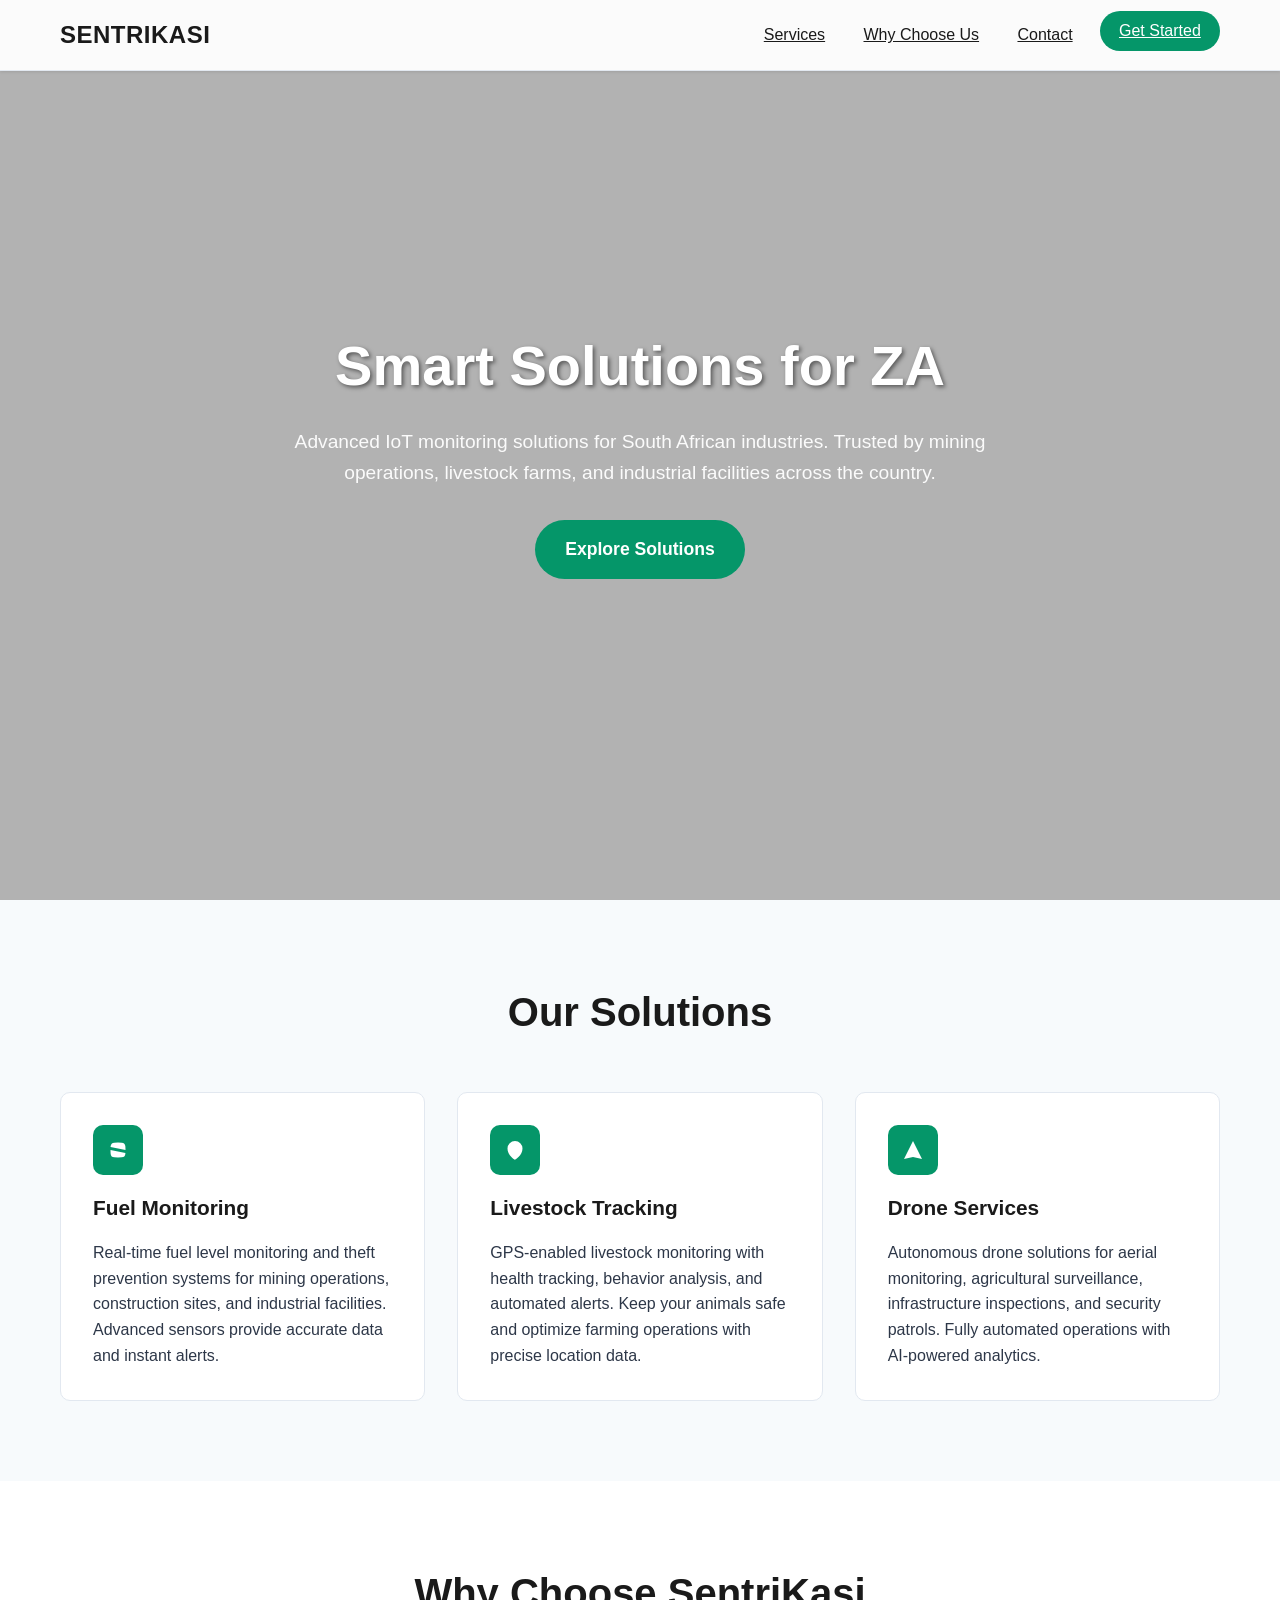
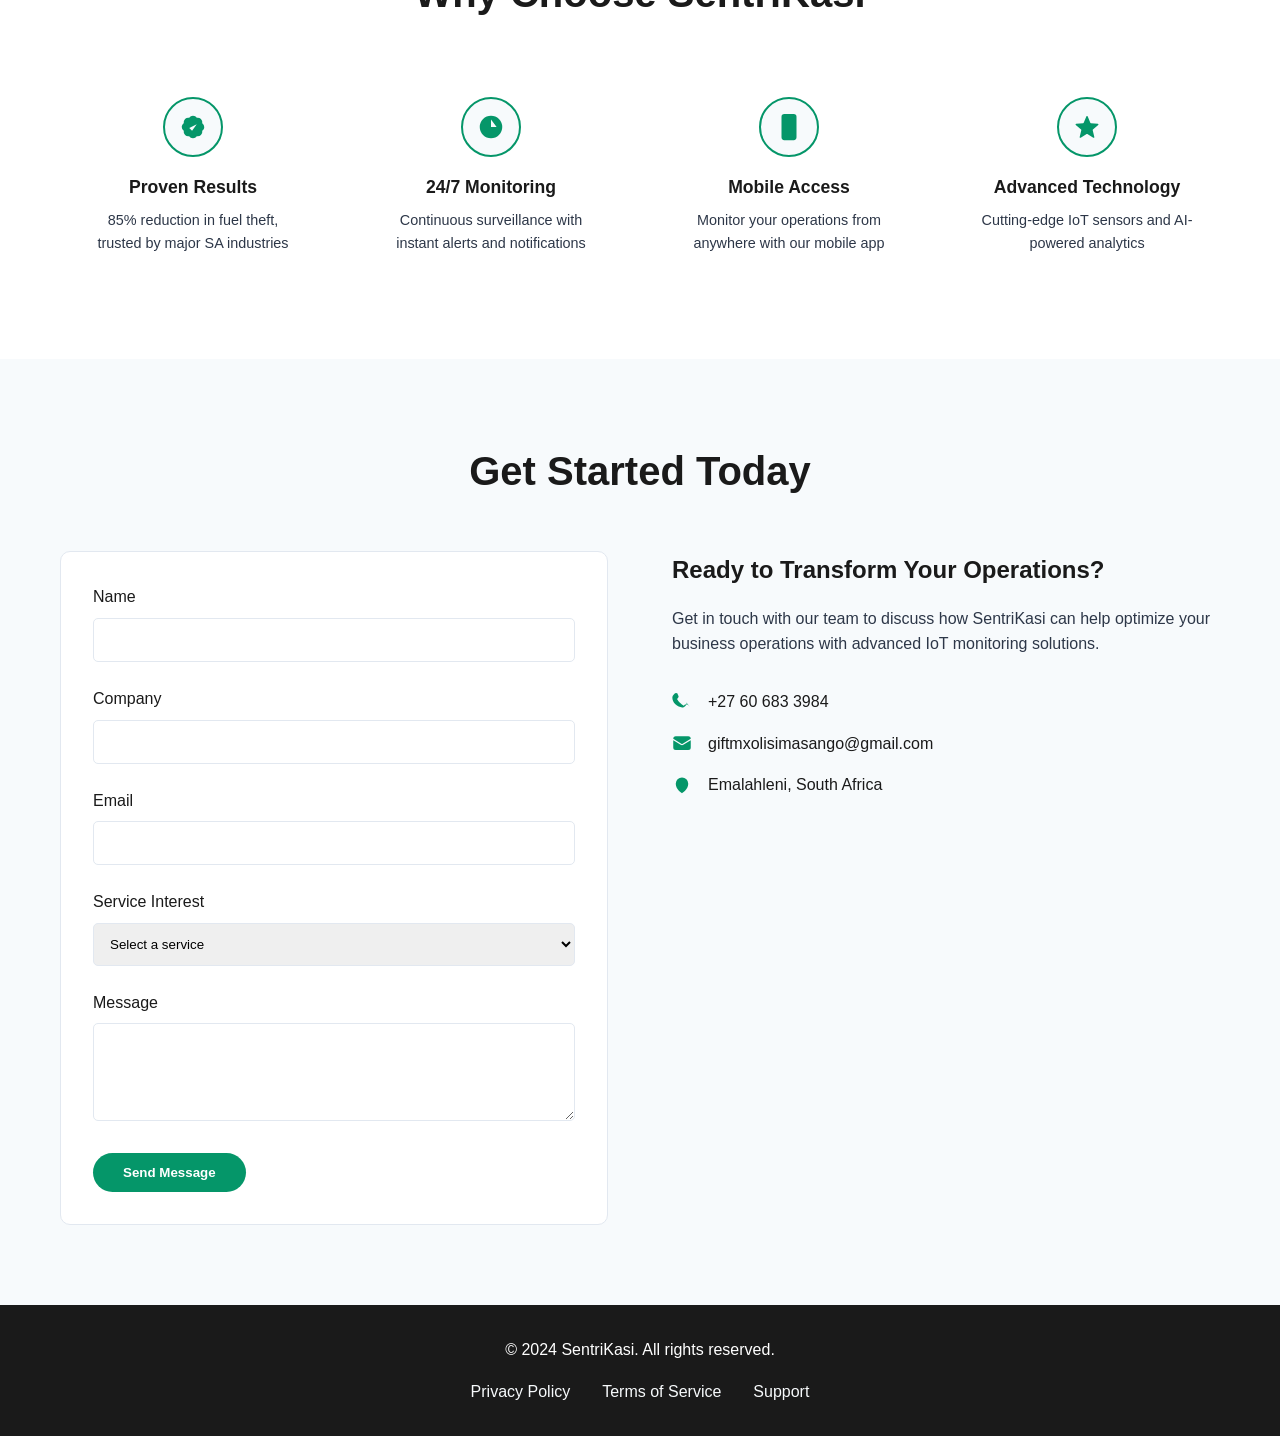
<file: index.html>
<!DOCTYPE html>
<html lang="en">
<head>
    <meta charset="UTF-8">
    <meta name="viewport" content="width=device-width, initial-scale=1.0">
    <title>SentriKasi - Smart Solutions for ZA</title>
    <style>
        * {
            margin: 0;
            padding: 0;
            box-sizing: border-box;
        }

        body {
            font-family: -apple-system, BlinkMacSystemFont, 'Segoe UI', Roboto, sans-serif;
            line-height: 1.6;
            color: #1a1a1a;
            background: #ffffff;
        }

        /* Header */
        .header {
            position: fixed;
            top: 0;
            left: 0;
            right: 0;
            background: rgba(255, 255, 255, 0.95);
            backdrop-filter: blur(10px);
            border-bottom: 1px solid #e2e8f0;
            z-index: 1000;
            box-shadow: 0 1px 3px rgba(0, 0, 0, 0.1);
        }

        .nav-container {
            max-width: 1200px;
            margin: 0 auto;
            padding: 0 20px;
            display: flex;
            justify-content: space-between;
            align-items: center;
            height: 70px;
        }

        .logo {
            font-size: 1.5rem;
            font-weight: 700;
            color: #1a1a1a;
            text-decoration: none;
            letter-spacing: 0.5px;
        }

        .nav-links {
            display: none;
            flex-direction: column;
            list-style: none;
            position: fixed;
            top: 0;
            right: 0;
            height: 100vh;
            width: 80vw;
            max-width: 320px;
            background: #fff;
            box-shadow: -2px 0 16px rgba(0,0,0,0.08);
            z-index: 1200;
            padding-top: 56px;
            transform: translateX(100%);
            transition: transform 0.35s cubic-bezier(.4,0,.2,1), opacity 0.2s;
            opacity: 0;
        }
        .nav-links.show {
            display: flex;
            transform: translateX(0);
            opacity: 1;
        }
        .nav-links li {
            width: 100%;
            border-bottom: 1px solid #f1f1f1;
        }
        .nav-links li:last-child {
            border-bottom: none;
        }
        .nav-links a, .nav-links .cta-button {
            display: block;
            width: 100%;
            padding: 1rem 2rem;
            color: #1a1a1a;
            background: none;
            border-radius: 0;
            text-align: left;
        }
        .nav-links .cta-button {
            background: #059669;
            color: #fff;
            margin: 0.5rem 2rem;
            border-radius: 25px;
            text-align: center;
            display: flex;
            align-items: center;
            justify-content: center;
            height: 48px;
            box-sizing: border-box;
        }

        .mobile-menu {
            display: flex;
            flex-direction: column;
            justify-content: center;
            align-items: center;
            width: 40px;
            height: 40px;
            cursor: pointer;
            z-index: 1300;
            background: none;
            border: none;
        }

        .mobile-menu span {
            display: block;
            width: 26px;
            height: 3px;
            background: #1a1a1a;
            margin: 4px 0;
            border-radius: 2px;
            transition: 0.3s;
        }

        /* Hero Section */
        .hero {
            height: 100vh;
            background: linear-gradient(rgba(0, 0, 0, 0.3), rgba(0, 0, 0, 0.3)), 
                        url('https://images.unsplash.com/photo-1473968512647-3e447244af8f?ixlib=rb-4.0.3&auto=format&fit=crop&w=2000&q=80');
            background-size: cover;
            background-position: center;
            display: flex;
            align-items: center;
            justify-content: center;
            text-align: center;
            color: white;
        }

        .hero-content {
            max-width: 800px;
            padding: 0 20px;
        }

        .hero h1 {
            font-size: 3.5rem;
            font-weight: 700;
            margin-bottom: 1rem;
            text-shadow: 2px 2px 4px rgba(0, 0, 0, 0.5);
        }

        .hero p {
            font-size: 1.2rem;
            margin-bottom: 2rem;
            opacity: 0.95;
        }

        .hero-button {
            display: inline-block;
            background: #059669;
            color: white;
            padding: 15px 30px;
            border-radius: 30px;
            text-decoration: none;
            font-weight: 600;
            font-size: 1.1rem;
            transition: all 0.2s;
        }

        .hero-button:hover {
            background: #047857;
            transform: translateY(-2px);
            box-shadow: 0 10px 25px rgba(5, 150, 105, 0.3);
        }

        /* Services Section */
        .services {
            padding: 80px 0;
            background: #f7fafc;
        }

        .container {
            max-width: 1200px;
            margin: 0 auto;
            padding: 0 20px;
        }

        .section-title {
            text-align: center;
            font-size: 2.5rem;
            font-weight: 700;
            margin-bottom: 3rem;
            color: #1a1a1a;
        }

        .services-grid {
            display: grid;
            grid-template-columns: repeat(auto-fit, minmax(350px, 1fr));
            gap: 2rem;
            margin-top: 2rem;
        }

        .service-card {
            background: white;
            padding: 2rem;
            border-radius: 10px;
            border: 1px solid #e2e8f0;
            transition: all 0.2s;
        }

        .service-card:hover {
            transform: translateY(-5px);
            box-shadow: 0 10px 30px rgba(0, 0, 0, 0.1);
        }

        .service-icon {
            width: 50px;
            height: 50px;
            background: #059669;
            border-radius: 10px;
            display: flex;
            align-items: center;
            justify-content: center;
            margin-bottom: 1rem;
        }

        .service-icon svg {
            width: 24px;
            height: 24px;
            fill: white;
        }

        .service-card h3 {
            font-size: 1.3rem;
            font-weight: 600;
            margin-bottom: 1rem;
            color: #1a1a1a;
        }

        .service-card p {
            color: #2d3748;
            line-height: 1.6;
        }

        /* Why Choose Us Section */
        .why-choose {
            padding: 80px 0;
            background: white;
        }

        .benefits-grid {
            display: grid;
            grid-template-columns: repeat(auto-fit, minmax(250px, 1fr));
            gap: 2rem;
            margin-top: 2rem;
        }

        .benefit-item {
            text-align: center;
            padding: 1.5rem;
        }

        .benefit-icon {
            width: 60px;
            height: 60px;
            background: #f7fafc;
            border-radius: 50%;
            display: flex;
            align-items: center;
            justify-content: center;
            margin: 0 auto 1rem;
            border: 2px solid #059669;
        }

        .benefit-icon svg {
            width: 30px;
            height: 30px;
            fill: #059669;
        }

        .benefit-item h4 {
            font-size: 1.1rem;
            font-weight: 600;
            margin-bottom: 0.5rem;
            color: #1a1a1a;
        }

        .benefit-item p {
            color: #2d3748;
            font-size: 0.9rem;
        }

        /* Contact Section */
        .contact {
            padding: 80px 0;
            background: #f7fafc;
        }

        .contact-content {
            display: grid;
            grid-template-columns: 1fr 1fr;
            gap: 4rem;
            align-items: start;
        }

        .contact-form {
            background: white;
            padding: 2rem;
            border-radius: 10px;
            border: 1px solid #e2e8f0;
        }

        .form-group {
            margin-bottom: 1.5rem;
        }

        .form-group label {
            display: block;
            margin-bottom: 0.5rem;
            font-weight: 500;
            color: #1a1a1a;
        }

        .form-group input,
        .form-group textarea {
            width: 100%;
            padding: 12px;
            border: 1px solid #e2e8f0;
            border-radius: 5px;
            font-size: 1rem;
            transition: border-color 0.2s;
        }

        .form-group input:focus,
        .form-group textarea:focus {
            outline: none;
            border-color: #059669;
        }

        .submit-button {
            background: #059669;
            color: white;
            padding: 12px 30px;
            border: none;
            border-radius: 25px;
            font-weight: 600;
            cursor: pointer;
            transition: all 0.2s;
        }

        .submit-button:hover {
            background: #047857;
            transform: translateY(-1px);
        }

        .contact-info h3 {
            font-size: 1.5rem;
            font-weight: 600;
            margin-bottom: 1rem;
            color: #1a1a1a;
        }

        .contact-info p {
            color: #2d3748;
            margin-bottom: 1rem;
        }

        .contact-details {
            margin-top: 2rem;
        }

        .contact-item {
            display: flex;
            align-items: center;
            margin-bottom: 1rem;
        }

        .contact-item svg {
            width: 20px;
            height: 20px;
            fill: #059669;
            margin-right: 1rem;
        }

        /* Footer */
        .footer {
            background: #1a1a1a;
            color: white;
            padding: 2rem 0;
            text-align: center;
        }

        .footer p {
            margin-bottom: 1rem;
        }

        .footer-links {
            display: flex;
            justify-content: center;
            gap: 2rem;
            margin-top: 1rem;
        }

        .footer-links a {
            color: #f7fafc;
            text-decoration: none;
            transition: color 0.2s;
        }

        .footer-links a:hover {
            color: #059669;
        }

        /* Responsive Design */
        @media (max-width: 768px) {
            .nav-container {
                padding: 0 8px;
                height: 56px;
            }
            .logo {
                font-size: 1.1rem;
            }
            .header {
                height: 56px;
            }
            .nav-links {
                top: 56px;
                width: 96vw;
                max-width: 98vw;
                min-width: 180px;
                font-size: 1rem;
            }
            .nav-links a, .nav-links .cta-button {
                padding: 0.85rem 1.2rem;
                font-size: 1rem;
            }
            .nav-links .cta-button {
                height: 40px;
                margin: 0.4rem 1.2rem;
            }
            .mobile-menu {
                display: flex;
                z-index: 1001;
            }
            .hero {
                height: 60vh;
                min-height: 320px;
                padding-top: 56px;
            }
            .hero h1 {
                font-size: 1.5rem;
            }
            .hero p {
                font-size: 0.95rem;
            }
            .hero-button {
                padding: 10px 18px;
                font-size: 1rem;
                border-radius: 22px;
            }
            .services {
                padding: 36px 0;
            }
            .section-title {
                font-size: 1.3rem;
                margin-bottom: 1.5rem;
            }
            .services-grid {
                grid-template-columns: 1fr;
                gap: 1.2rem;
            }
            .service-card {
                padding: 1.1rem;
            }
            .service-icon {
                width: 38px;
                height: 38px;
                margin-bottom: 0.7rem;
            }
            .service-icon svg {
                width: 18px;
                height: 18px;
            }
            .why-choose {
                padding: 36px 0;
            }
            .benefits-grid {
                grid-template-columns: 1fr;
                gap: 1.2rem;
            }
            .benefit-item {
                padding: 1rem;
            }
            .benefit-icon {
                width: 38px;
                height: 38px;
                margin-bottom: 0.7rem;
            }
            .benefit-icon svg {
                width: 18px;
                height: 18px;
            }
            .contact {
                padding: 36px 0;
            }
            .contact-content {
                grid-template-columns: 1fr;
                gap: 1.2rem;
            }
            .contact-form {
                padding: 1.1rem;
            }
            .form-group input,
            .form-group textarea {
                padding: 9px;
                font-size: 0.98rem;
            }
            .submit-button {
                padding: 10px 18px;
                font-size: 1rem;
                border-radius: 22px;
            }
            .contact-info h3 {
                font-size: 1.1rem;
            }
            .contact-info p {
                font-size: 0.95rem;
            }
            .footer {
                padding: 1.2rem 0;
            }
            .footer-links {
                gap: 1rem;
            }
        }
        @media (min-width: 769px) {
            .mobile-menu {
                display: none !important;
            }
            .nav-links {
                display: flex !important;
                position: static;
                flex-direction: row;
                height: auto;
                width: auto;
                max-width: none;
                background: none;
                box-shadow: none;
                padding-top: 0;
                transform: none;
                opacity: 1;
                z-index: 1;
            }
            .nav-links li {
                border-bottom: none;
                width: auto;
            }
            .nav-links a, .nav-links .cta-button {
                display: block;
                width: auto;
                padding: 0.7rem 1.2rem;
                color: #1a1a1a;
                background: none;
                border-radius: 25px;
                text-align: left;
                font-size: 1rem;
            }
            .nav-links .cta-button {
                background: #059669;
                color: #fff;
                margin: 0 0 0 0.5rem;
                text-align: center;
                display: inline-flex;
                align-items: center;
                justify-content: center;
                height: 40px;
            }
        }
        @keyframes dropdownMenu {
            from { opacity: 0; transform: translateY(-20px); }
            to { opacity: 1; transform: translateY(0); }
        }
    </style>
</head>
<body>
    <!-- Header -->
    <header class="header">
        <nav class="nav-container">
            <a href="#" class="logo">SENTRIKASI</a>
            
            <ul class="nav-links">
                <li><a href="#services">Services</a></li>
                <li><a href="#why-choose">Why Choose Us</a></li>
                <li><a href="#contact">Contact</a></li>
                <li><a href="#contact" class="cta-button">Get Started</a></li>
            </ul>
            
            <div class="mobile-menu">
                <span></span>
                <span></span>
                <span></span>
            </div>
        </nav>
    </header>

    <!-- Hero Section -->
    <section class="hero">
        <div class="hero-content">
            <h1>Smart Solutions for ZA</h1>
            <p>Advanced IoT monitoring solutions for South African industries. Trusted by mining operations, livestock farms, and industrial facilities across the country.</p>
            <a href="#contact" class="hero-button">Explore Solutions</a>
        </div>
    </section>

    <!-- Services Section -->
    <section class="services" id="services">
        <div class="container">
            <h2 class="section-title">Our Solutions</h2>
            
            <div class="services-grid">
                <div class="service-card">
                    <div class="service-icon">
                        <svg viewBox="0 0 24 24">
                            <path d="M19.5 12c0-1.232-.046-2.453-.138-3.662a4.006 4.006 0 0 0-3.7-3.7 47.48 47.48 0 0 0-7.324 0 4.006 4.006 0 0 0-3.7 3.7c-.017.22-.032.441-.046.662M19.5 12l3-3m-3 3l-3-3m-12 3c0 1.232.046 2.453.138 3.662a4.006 4.006 0 0 0 3.7 3.7 47.48 47.48 0 0 0 7.324 0 4.006 4.006 0 0 0 3.7-3.7c.017-.22.032-.441.046-.662M4.5 12l3 3m-3-3l-3 3"/>
                        </svg>
                    </div>
                    <h3>Fuel Monitoring</h3>
                    <p>Real-time fuel level monitoring and theft prevention systems for mining operations, construction sites, and industrial facilities. Advanced sensors provide accurate data and instant alerts.</p>
                </div>

                <div class="service-card">
                    <div class="service-icon">
                        <svg viewBox="0 0 24 24">
                            <path d="M15 10.5a3 3 0 1 1-6 0 3 3 0 0 1 6 0Z"/>
                            <path d="M19.5 10.5c0 7.142-7.5 11.25-7.5 11.25S4.5 17.642 4.5 10.5a7.5 7.5 0 1 1 15 0Z"/>
                        </svg>
                    </div>
                    <h3>Livestock Tracking</h3>
                    <p>GPS-enabled livestock monitoring with health tracking, behavior analysis, and automated alerts. Keep your animals safe and optimize farming operations with precise location data.</p>
                </div>

                <div class="service-card">
                    <div class="service-icon">
                        <svg viewBox="0 0 24 24">
                            <path d="M12 19l9 2-9-18-9 18 9-2zm0 0v-8"/>
                        </svg>
                    </div>
                    <h3>Drone Services</h3>
                    <p>Autonomous drone solutions for aerial monitoring, agricultural surveillance, infrastructure inspections, and security patrols. Fully automated operations with AI-powered analytics.</p>
                </div>
            </div>
        </div>
    </section>

    <!-- Why Choose Us Section -->
    <section class="why-choose" id="why-choose">
        <div class="container">
            <h2 class="section-title">Why Choose SentriKasi</h2>
            
            <div class="benefits-grid">
                <div class="benefit-item">
                    <div class="benefit-icon">
                        <svg viewBox="0 0 24 24">
                            <path d="M9 12.75L11.25 15 15 9.75M21 12c0 1.268-.63 2.39-1.593 3.068a3.745 3.745 0 01-1.043 3.296 3.745 3.745 0 01-3.296 1.043A3.745 3.745 0 0112 21c-1.268 0-2.39-.63-3.068-1.593a3.746 3.746 0 01-3.296-1.043 3.745 3.745 0 01-1.043-3.296A3.745 3.745 0 013 12c0-1.268.63-2.39 1.593-3.068a3.745 3.745 0 011.043-3.296 3.746 3.746 0 013.296-1.043A3.746 3.746 0 0112 3c1.268 0 2.39.63 3.068 1.593a3.746 3.746 0 013.296 1.043 3.746 3.746 0 011.043 3.296A3.745 3.745 0 0121 12z"/>
                        </svg>
                    </div>
                    <h4>Proven Results</h4>
                    <p>85% reduction in fuel theft, trusted by major SA industries</p>
                </div>

                <div class="benefit-item">
                    <div class="benefit-icon">
                        <svg viewBox="0 0 24 24">
                            <path d="M12 6v6h4.5m4.5 0a9 9 0 11-18 0 9 9 0 0118 0z"/>
                        </svg>
                    </div>
                    <h4>24/7 Monitoring</h4>
                    <p>Continuous surveillance with instant alerts and notifications</p>
                </div>

                <div class="benefit-item">
                    <div class="benefit-icon">
                        <svg viewBox="0 0 24 24">
                            <path d="M10.5 1.5H8.25A2.25 2.25 0 006 3.75v16.5a2.25 2.25 0 002.25 2.25h7.5A2.25 2.25 0 0018 20.25V3.75a2.25 2.25 0 00-2.25-2.25H13.5m-3 0V3h3V1.5m-3 0h3m-3 18.75h3"/>
                        </svg>
                    </div>
                    <h4>Mobile Access</h4>
                    <p>Monitor your operations from anywhere with our mobile app</p>
                </div>

                <div class="benefit-item">
                    <div class="benefit-icon">
                        <svg viewBox="0 0 24 24">
                            <path d="M11.48 3.499a.562.562 0 011.04 0l2.125 5.111a.563.563 0 00.475.345l5.518.442c.499.04.701.663.321.988l-4.204 3.602a.563.563 0 00-.182.557l1.285 5.385a.562.562 0 01-.84.61l-4.725-2.885a.563.563 0 00-.586 0L6.982 20.54a.562.562 0 01-.84-.61l1.285-5.386a.562.562 0 00-.182-.557l-4.204-3.602a.563.563 0 01.321-.988l5.518-.442a.563.563 0 00.475-.345L11.48 3.5z"/>
                        </svg>
                    </div>
                    <h4>Advanced Technology</h4>
                    <p>Cutting-edge IoT sensors and AI-powered analytics</p>
                </div>
            </div>
        </div>
    </section>

    <!-- Contact Section -->
    <section class="contact" id="contact">
        <div class="container">
            <h2 class="section-title">Get Started Today</h2>
            
            <div class="contact-content">
                <div class="contact-form">
                    <form>
                        <div class="form-group">
                            <label for="name">Name</label>
                            <input type="text" id="name" name="name" required>
                        </div>
                        
                        <div class="form-group">
                            <label for="company">Company</label>
                            <input type="text" id="company" name="company" required>
                        </div>
                        
                        <div class="form-group">
                            <label for="email">Email</label>
                            <input type="email" id="email" name="email" required>
                        </div>
                        
                        <div class="form-group">
                            <label for="service">Service Interest</label>
                            <select id="service" name="service" style="width: 100%; padding: 12px; border: 1px solid #e2e8f0; border-radius: 5px;">
                                <option value="">Select a service</option>
                                <option value="fuel">Fuel Monitoring</option>
                                <option value="livestock">Livestock Tracking</option>
                                <option value="drone">Drone Services</option>
                            </select>
                        </div>
                        
                        <div class="form-group">
                            <label for="message">Message</label>
                            <textarea id="message" name="message" rows="4" required></textarea>
                        </div>
                        
                        <button type="submit" class="submit-button">Send Message</button>
                    </form>
                </div>
                
                <div class="contact-info">
                    <h3>Ready to Transform Your Operations?</h3>
                    <p>Get in touch with our team to discuss how SentriKasi can help optimize your business operations with advanced IoT monitoring solutions.</p>
                    
                    <div class="contact-details">
                        <div class="contact-item">
                            <svg viewBox="0 0 24 24">
                                <path d="M21.384,17.752l-2.319-2.319c-0.534-0.534-1.219-0.828-1.929-0.828c-0.71,0-1.395,0.294-1.929,0.828l-1.04,1.04 c-0.303-0.174-0.622-0.367-0.956-0.587c-1.059-0.698-2.239-1.478-3.659-2.898c-1.42-1.42-2.2-2.6-2.898-3.659 c-0.22-0.334-0.413-0.653-0.587-0.956l1.04-1.04c0.534-0.534,0.828-1.219,0.828-1.929c0-0.71-0.294-1.395-0.828-1.929 L6.788,2.155c-0.534-0.534-1.219-0.828-1.929-0.828c-0.71,0-1.395,0.294-1.929,0.828L1.889,3.195 C0.953,4.131,0.408,5.386,0.408,6.694c0,2.761,1.15,5.654,3.639,8.143c2.489,2.489,5.382,3.639,8.143,3.639 c1.308,0,2.563-0.545,3.499-1.481l1.04-1.04c0.534-0.534,0.828-1.219,0.828-1.929c0-0.71-0.294-1.395-0.828-1.929 L21.384,17.752z"/>
                            </svg>
                            <span>+27 60 683 3984</span>
                        </div>
                        
                        <div class="contact-item">
                            <svg viewBox="0 0 24 24">
                                <path d="M1.5 8.67v8.58a3 3 0 003 3h15a3 3 0 003-3V8.67l-8.928 5.493a3 3 0 01-3.144 0L1.5 8.67z"/>
                                <path d="M22.5 6.908V6.75a3 3 0 00-3-3h-15a3 3 0 00-3 3v.158l9.714 5.978a1.5 1.5 0 001.572 0L22.5 6.908z"/>
                            </svg>
                            <span>giftmxolisimasango@gmail.com</span>
                        </div>
                        
                        <div class="contact-item">
                            <svg viewBox="0 0 24 24">
                                <path d="M15 10.5a3 3 0 11-6 0 3 3 0 016 0z"/>
                                <path d="M19.5 10.5c0 7.142-7.5 11.25-7.5 11.25S4.5 17.642 4.5 10.5a7.5 7.5 0 1115 0z"/>
                            </svg>
                            <span>Emalahleni, South Africa</span>
                        </div>
                    </div>
                </div>
            </div>
        </div>
    </section>

    <!-- Footer -->
    <footer class="footer">
        <div class="container">
            <p>&copy; 2024 SentriKasi. All rights reserved.</p>
            <div class="footer-links">
                <a href="#">Privacy Policy</a>
                <a href="#">Terms of Service</a>
                <a href="#">Support</a>
            </div>
        </div>
    </footer>

    <script>
        // Mobile menu toggle for slide-in
        const mobileMenu = document.querySelector('.mobile-menu');
        const navLinks = document.querySelector('.nav-links');
        function handleResize() {
            if (window.innerWidth > 768) {
                navLinks.classList.remove('show');
            }
        }
        window.addEventListener('resize', handleResize);
        handleResize();
        mobileMenu.addEventListener('click', () => {
            navLinks.classList.toggle('show');
        });
        // Hide menu on link click (mobile only)
        document.querySelectorAll('.nav-links a, .nav-links .cta-button').forEach(link => {
            link.addEventListener('click', () => {
                if (window.innerWidth <= 768) {
                    navLinks.classList.remove('show');
                }
            });
        });

        // Smooth scrolling for navigation links
        document.querySelectorAll('a[href^="#"]').forEach(anchor => {
            anchor.addEventListener('click', function (e) {
                e.preventDefault();
                const target = document.querySelector(this.getAttribute('href'));
                if (target) {
                    target.scrollIntoView({
                        behavior: 'smooth',
                        block: 'start'
                    });
                }
            });
        });

        // Form submission handler
        document.querySelector('form').addEventListener('submit', function(e) {
            e.preventDefault();
            alert('Thank you for your message! We will get back to you soon.');
            this.reset();
        });
    </script>
</body>
</html>
</file>
